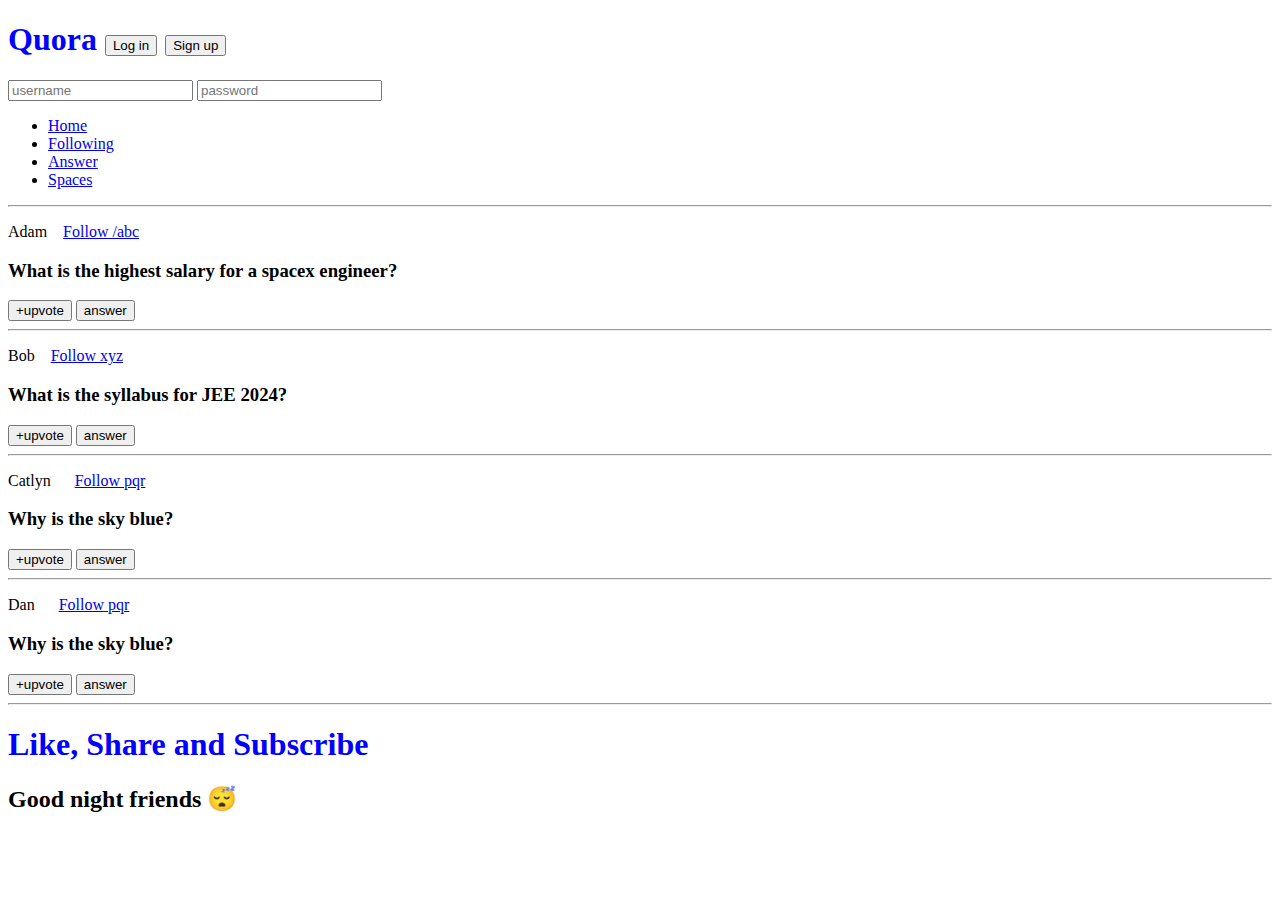
<file: index.html>
<!DOCTYPE html>
<html lang="en">
  <head>
    <meta charset="UTF-8" />
    <meta http-equiv="X-UA-Compatible" content="IE=edge" />
    <meta name="viewport" content="width=device-width, initial-scale=1.0" />
    <title>CSS Chapter2</title>
    <link rel="stylesheet" href="style.css">
  </head>
  <body>
    <header>
        <h1 id="myid">Quora 
            <button id="login">Log in</button>
            <button id="signup">Sign up</button>
        </h1>
        <div>
            <input type="text" placeholder="username">
            <input type="password" placeholder="password">
        </div>
        <nav>
            <ul>
                <li><a href="/home">Home</a></li>
                <li><a href="/following">Following</a></li>
                <li><a href="/answer">Answer</a></li>
                <li><a href="/spaces">Spaces</a></li>
            </ul>
        </nav>
        <hr>
    </header>
    <main>
        <p>
        Adam &nbsp;&nbsp;
        <a class="follow" href="/adam">Follow /abc</a></span>
        </p>
        <h3 id="myid" class="myclass">What is the highest salary for a spacex engineer?</h3>
        <span>
            <button class="a">+upvote</button>
            <button>answer</button>
        </span>
        <hr />

        <p>
        Bob &nbsp;&nbsp;
        <a class="follow" href="/bob">Follow xyz</a>
        </p>
        <h3 class="myclass">What is the syllabus for JEE 2024?</h3>
        <span>
            <button class="a">+upvote</button>
            <button>answer</button>
        </span>
        <hr />

        <p>
        Catlyn &nbsp;&nbsp;&nbsp;&nbsp;
        <a class="follow" href="/catlyn">Follow pqr</a>
        </p>
        <h3 class="myclass">Why is the sky blue?</h3>
        <span>
            <button class="a">+upvote</button>
            <button>answer</button>
        </span>
        <hr />

        <p>
            Dan &nbsp;&nbsp;&nbsp;&nbsp;
            <a class="follow" href="/dan">Follow pqr</a>
            </p>
            <h3 class="myclass">Why is the sky blue?</h3>
            <span>
                <button class="a">+upvote</button>
                <button>answer</button>
            </span>
            <hr />

    </main>
    <h1>Like, Share and Subscribe</h1>
    <h2>Good night friends 😴</h2>
  </body>
</html>
</file>
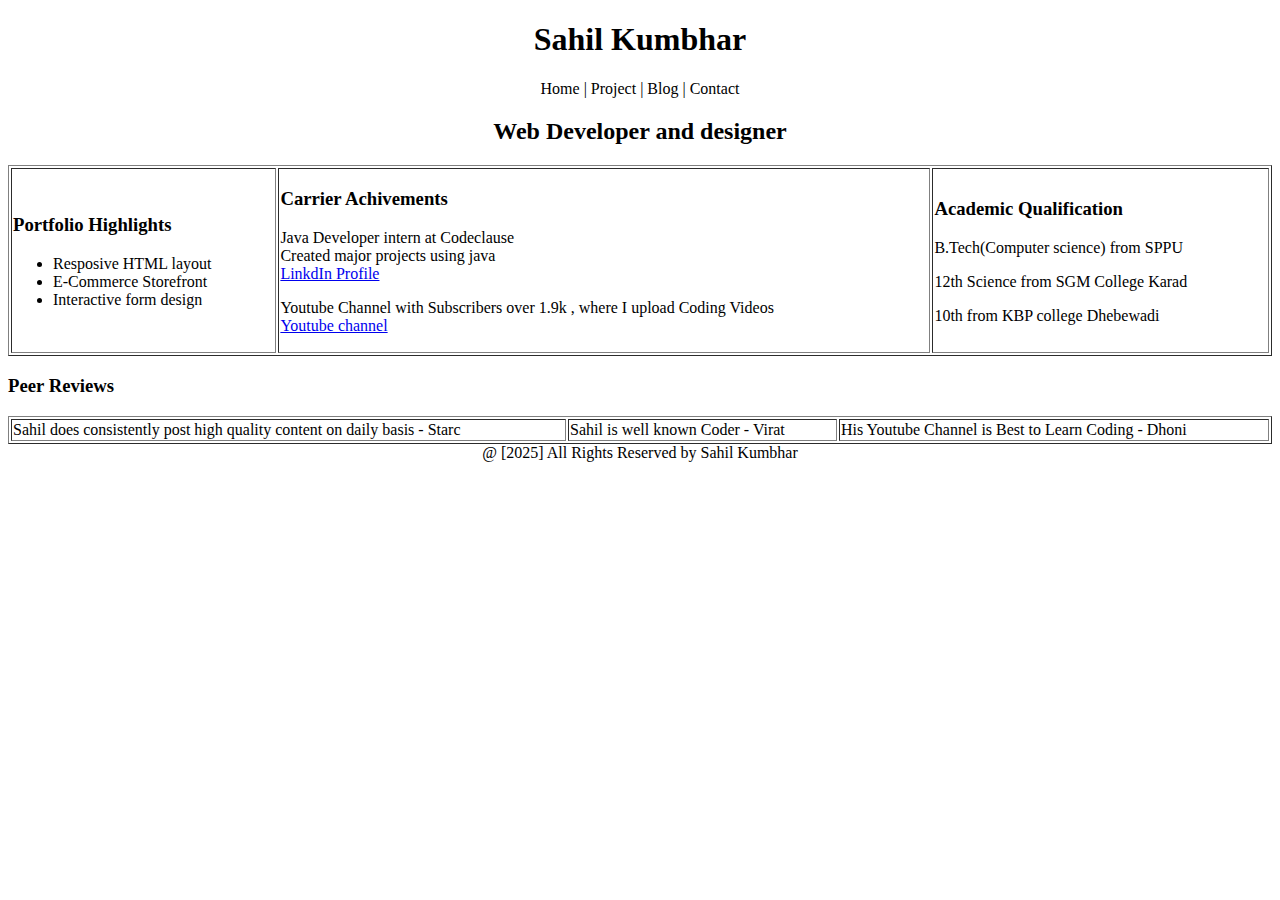
<file: Day3.html>
<!DOCTYPE html>
<html lang="en">
<head>
    <meta charset="UTF-8">
    <meta name="viewport" content="width=device-width, initial-scale=1.0">
    <title>Portfolio </title>
</head>
<body>
    <header>
        <h1 style ="text-align: center;">Sahil Kumbhar</h1>
        <p style="text-align: center;">Home | Project | Blog | Contact</p>

    </header>
    <h2 style="text-align: center;">Web Developer and designer </h2>
    <table border="1" width="100%">
        <tr>
            <td>
                <h3>Portfolio Highlights</h3>
                <ul>
                    <li>Resposive HTML layout</li>
                    <li>E-Commerce Storefront</li>
                    <li>Interactive form design</li>
                </ul>
            </td>
            <td>
                <h3>Carrier Achivements</h3>
                <p>Java Developer intern at Codeclause <br>Created major projects using java <br><a href="www.linkdin.com">LinkdIn Profile</a></p>
                <p>Youtube Channel with Subscribers over 1.9k , where I upload Coding Videos<br><a href="www.youtube.com/sahilkumbhar24">Youtube channel</a></p>
            </td>
            <td>
                <h3>Academic Qualification</h3>
                <p>B.Tech(Computer science) from SPPU</p>
                <p>12th Science from SGM College Karad</p>
                <p>10th from KBP college Dhebewadi</p>
            </td>
        </tr>
    </table>
    <h3>Peer Reviews</h3>
    <table border="1" width="100%">
        <tr>
            <td>
                Sahil does consistently post high quality content on daily basis - Starc
            </td>
           
            <td>
                Sahil is well known Coder - Virat
            </td>
           
            <td>
                His Youtube Channel is Best to Learn Coding - Dhoni
            </td>
        </tr>

    </table>
    <footer style="text-align: center;">
        @ [2025] All Rights Reserved by Sahil Kumbhar
    </footer>
    
</body>
</html>
</file>
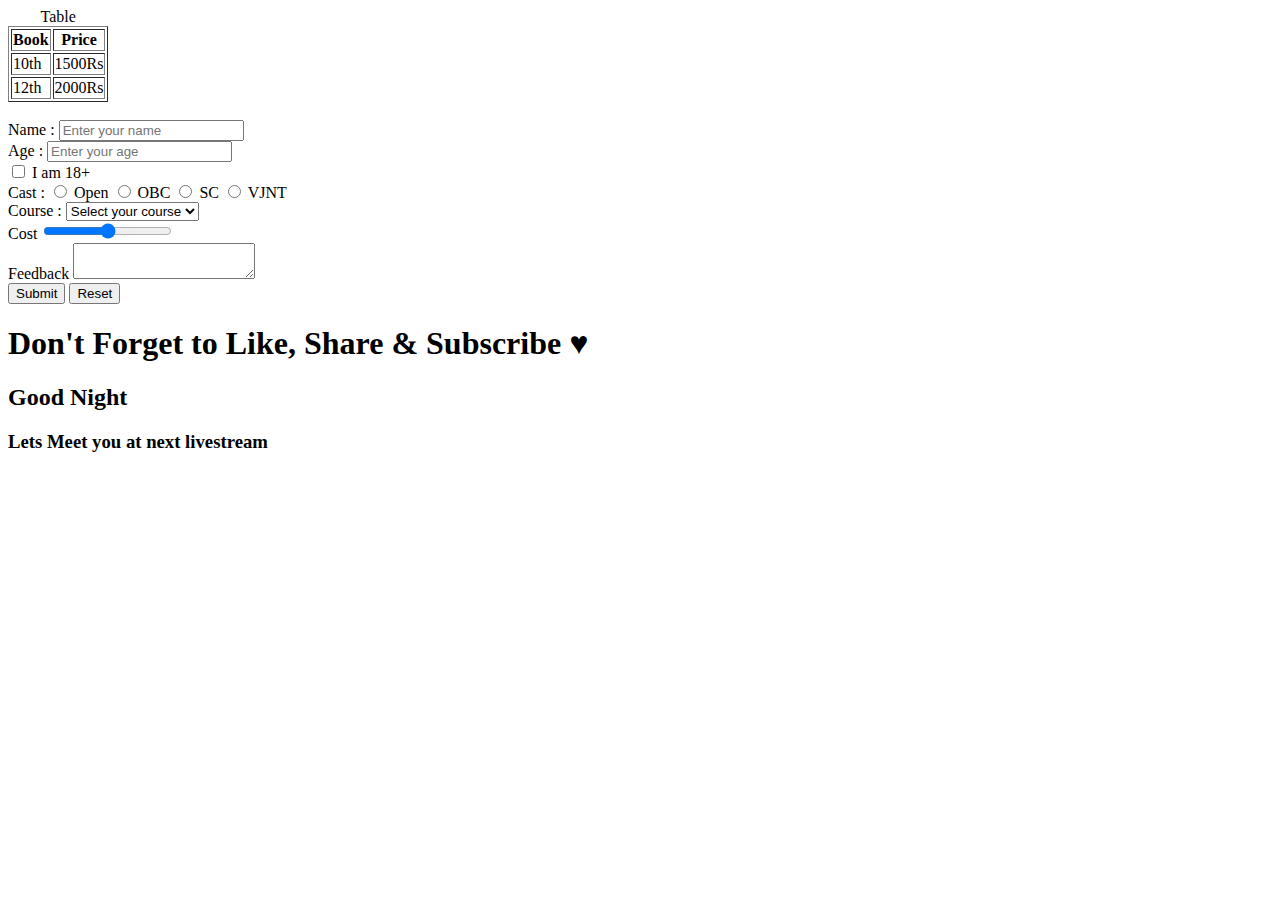
<file: Day4.html>
<!DOCTYPE html>
<html lang="en">
<head>
    <meta charset="UTF-8">
    <meta name="viewport" content="width=device-width, initial-scale=1.0">
    <title>Day 4 Live</title>
</head>
<body>
    <!-- Tables in HTML-->
    <table border="black">
        <caption>Table </caption>
        <thead>
            <tr>
                <th>Book</th>
                <th>Price</th>
            </tr>
        </thead>
        <tbody>
            <tr>
                <td>10th</td>
                <td>1500Rs</td>
            </tr>
            <tr>
                <td>12th</td>
                <td>2000Rs</td>
            </tr>
        </tbody>
    </table>
    <br>
    <!-- Now We see Forms in HTML -->
     <form action="">
        <div>
            <label for="name">Name :</label>
            <input type="text" id="name" placeholder="Enter your name ">
        </div>
        <div>
            <label for="age">Age :</label>
            <input type="number" id="age" placeholder="Enter your age">
        </div>
        <div>
            <input type="checkbox" name="age" id="age">
            <label for="age">I am 18+</label>
        </div>
        
        <div>
            Cast :
            <input type="radio" name="Cast" id="Open" value="open">
            <label for="open">Open</label>
            <input type="radio" name="Cast" id="obc" value="obc">
            <label for="obc">OBC</label>
            <input type="radio" name="Cast" id="sc" value="sc">
            <label for="sc">SC</label>
            <input type="radio" name="Cast" id="vjnt" value="vjnt">
            <label for="vjnt">VJNT</label>
        </div>
        <div>
            Course :
            <select name="course" id="course">
                <option >Select your course</option>
                <option value="CSE">CSE</option>
                <option value="AI">AI</option>
                <option value="ENTC">ENTC</option>
            </select>
        </div>
        <div>
             
            <label for="cost">Cost</label>
            <input type="range" min="0" max="100" name="cost" id="cost">
        </div>
        <!-- Feedback-->
        <label for="Feedback">Feedback</label>
        <textarea id="Feedback"></textarea>
        <br>
        <button>Submit</button>
        <button type="reset">Reset</button>
    

     </form>
     <h1>Don't Forget to Like, Share & Subscribe &hearts; </h1>
     <h2 >Good Night </h2>
     <h3>Lets Meet you at next livestream</h3>

</body>
</html>
</file>
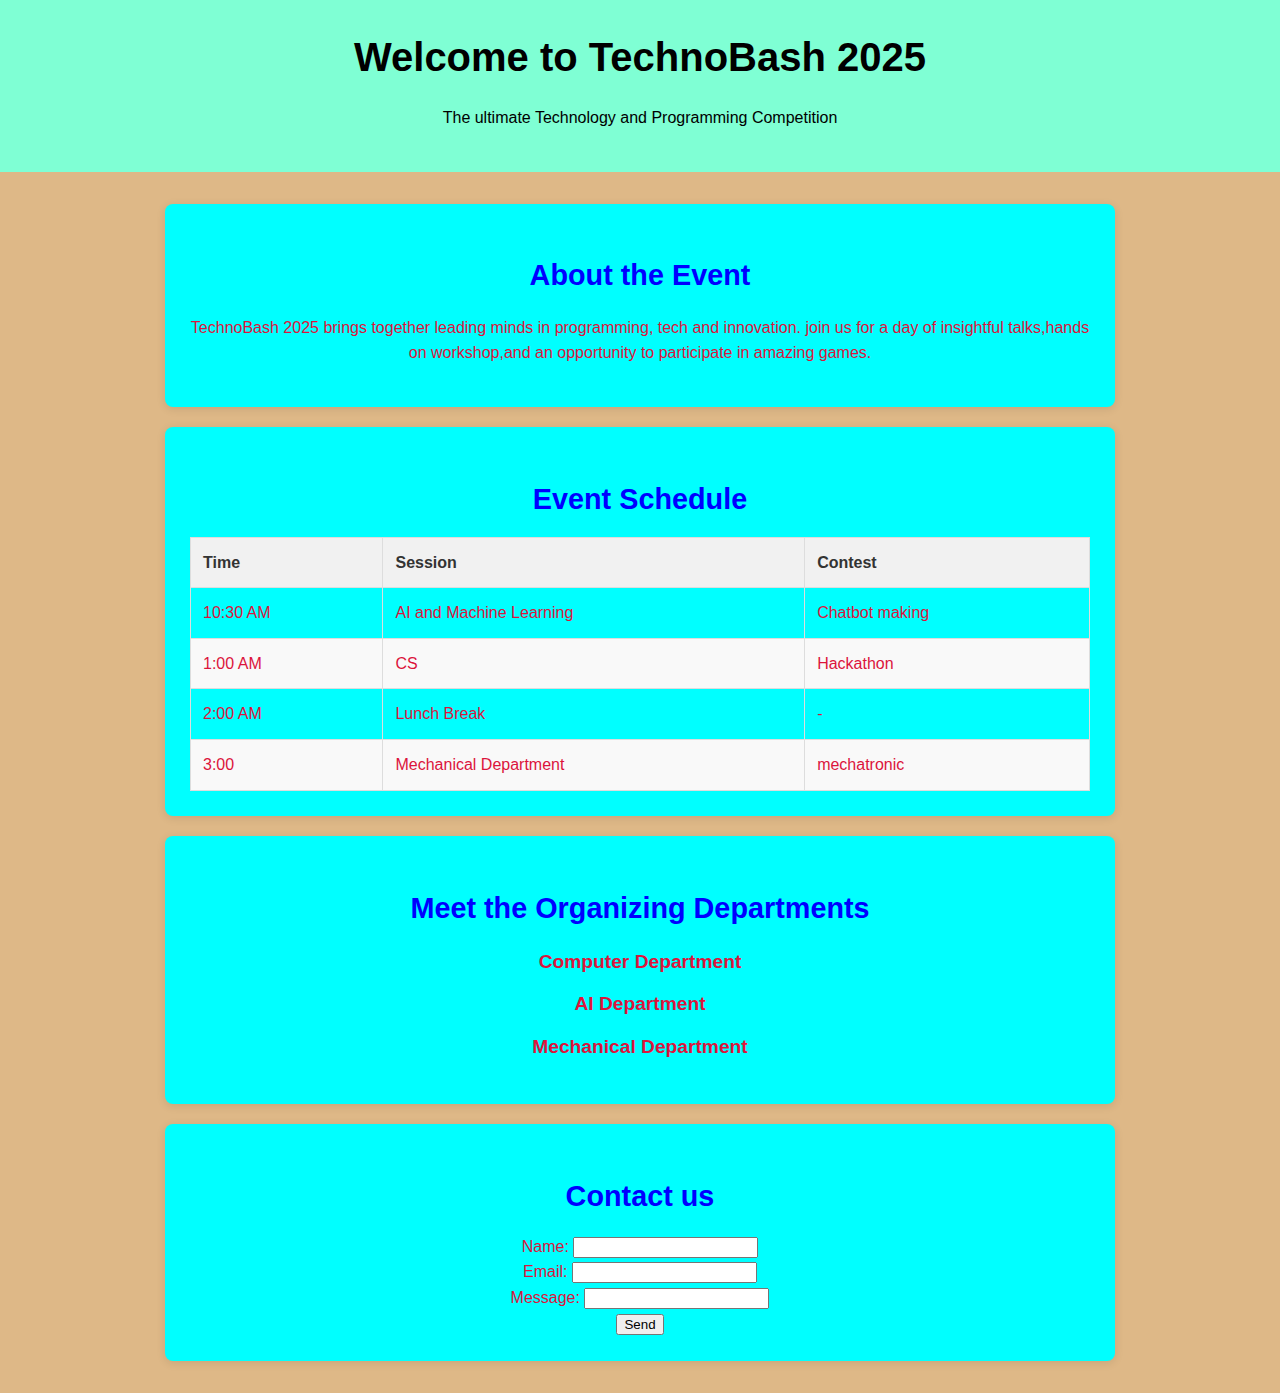
<file: Day7.html>
<!DOCTYPE html>
<html lang="en">
<head>
    <meta charset="UTF-8">
    <meta name="viewport" content="width=device-width, initial-scale=1.0">
    <title>Day 7 </title>
    <style>
        header{
            background-color: aquamarine;
            color: black;
            padding: 25px 0;
            text-align: center;
            box-shadow: 0 4px 6px rgba(0,0,0.1);
        }
        body{
            font-family: 'Segoe UI', Tahoma, Geneva, Verdana, sans-serif;
            line-height: 1.6;
            margin: 0;
            padding: 0;
            background-color: bisque;
            color: crimson;
        }
        header h1{
            margin: 0;
            font-size: 2.5rem;
        }
        nav{
            background-color: burlywood;
            text-align: center;
            padding: 12px 0;
        }
        nav a{
            color: #ffffff;
            text-decoration: none;
            margin: 0 20px;
            font-weight: 600;
            font-size: 1.1rem;
            letter-spacing: 0.5px;
        }
        nav a:hover{
            color: #ff6347;
            text-decoration: underline;
        }
        section {
            padding: 25px;
            margin: 20px auto;
            max-width: 900px;
            background-color: cyan;
            border-radius: 8px;
            box-shadow: 0 2px 10px rgba(0,0,0,0.1);
            transition: box-shadow 0.3 ease;

        }
        section :hover{
            box-shadow: 0 6px 18px rgba(0,0,0,0.15);
        }
        section h2{
            color: blue;
            font-size: 1.8rem;
            margin-bottom: 15px;
        }
        table{
            width: 100%;
            border-collapse: collapse;
            margin-top: 15px;
        }
        table th,table td{
            border: 1px solid #ddd;
            padding: 12px;
            text-align: left;

        }
        table th{
            background-color: #f1f1f1;
            font-weight: 600;
            color: #333;
        }
        table tr:nth-child(even){
            background-color: #f9f9f9;
        }
        ul{
            list-style: none;
            padding: 0;
        }
        ul li strong{
            color: crimson;
        }
        ul li{
            margin: 12px;
            font-size: 1.2rem;
        }
    </style>
</head>
<body>
    <!--Welcome to Day 7 of Full Stack Development Series-->
    <!-- Today We are Going TO make a Event Webpage-->
     <header>
        <h1>Welcome to TechnoBash 2025</h1>
        <p>The ultimate Technology and Programming Competition</p>
     </header>
     <nav>
        <section id="about">
            <h2>About the Event</h2>
            <p>TechnoBash 2025 brings together leading minds in programming,
                tech and innovation. join us for a day of insightful talks,hands on workshop,and an opportunity to participate in amazing games.
            </p>
        </section>
        <section id="schedule">
            <h2>Event Schedule</h2>
            <table>
                <thead>
                    <tr>
                        <th>Time </th>
                        <th>Session</th>
                        <th>Contest</th>
                    </tr>
                </thead>
                <tbody>
                    <tr>
                        <td>10:30 AM </td>
                        <td>AI and Machine Learning</td>
                        <td>Chatbot making</td>
                    </tr>
                    <tr>
                        <td>1:00 AM</td>
                        <td>CS</td>
                        <td>Hackathon</td>
                    </tr>
                    <tr>
                        <td>2:00 AM</td>
                        <td>Lunch Break</td>
                        <td>-</td>
                    </tr>
                    <tr>
                        <td>3:00</td>
                        <td>Mechanical Department</td>
                        <td>mechatronic</td>
                    </tr>
                </tbody>
            </table>
        </section>
        <section id="speakers">
            <h2>Meet the Organizing Departments</h2>
            <ul>
                <li><strong>Computer Department</strong></li>
                <li><strong>AI Department</strong></li>
                <li><strong>Mechanical Department</strong></li>
            </ul>
             
        </section>
        <section id="contact">
            <h2>Contact us</h2>
            <form>
                <label for="name">Name:</label>
                <input type="text" id="name" name="name">
                <br>
                <label for="email">Email:</label>
                <input type="email" id="email" name="email">
                <br>
                <label for="message">Message:</label>
                <input type="text" id="message" name="message" rows="4">
                <br>
                <button type="submit">Send</button>
            </form>
        </section>
     </nav>
    
</body>
</html>


<!-- THANK YOU FOR WATCHING THIS LIVESTREAM-->
<!-- Dont forget to Like,Share and Subscribe-->
 <!-- Good Night 😴-->
</file>
<file: style.css>
/*Welcome to day 9 of Full stack development series*/
/*today we are going to learn some CSS selectors*/
/*
here we have already created a html document lets style the document*/

/*1)Universal Selector - Which is used to apply style to whole document 
Which is denoted as '*'.    */

/*
*{
    color: brown;
    background-color: aqua;
}
*/

/*2)Element selector - Select all the element of same type*/
/*
h3{
    color: blueviolet;
    font-size: medium;
}
*/

/*3)ID Selector - which styles particular element*/
/*
#myid{
    color: crimson;
    background-color: aqua;
}
*/

/*4)Class selector - Selects an element based on their class attribute*/
/*
.myclass{
    color: darkgreen;
    font-family: 'Times New Roman', Times, serif;
    background-color: cyan;
}
*/

/*Descent Selector - selects what you want to style*/
/*
p a{
    color: brown;
    background-color: yellow;
}
span button{
    color: white;
    background-color:blueviolet;
}
*/

/*Adjacent Sibling Combinator - style the element immediately after the called element*/
/*
p + h3{
    color: darkred;
    font-family: Georgia, 'Times New Roman', Times, serif;
}
*/

/*Child Combinator - Can style the only level one child*/
/*
div>input{
    color: green;
}
*/

/*Attribute selector - Selects elements based on the presence or value of a given attribute*/
/*
input[type="text"]{
    color: blue;
}
input[type="password"]{
    color: green;
}
*/

/*Pseudo Class - A keyword added to a selector that specifies a special state of the selected elements*/
/* for butten effect
button:hover{
    color: white;
    background-color: brown;
}

/* for after click
button:active{
    background-color: yellow;
}
*/


/*Pseudo elements - a keyword added to selector that lets you style a specific part of the selected elements*/
/*
h1::first-letter{
    color: brown;
}
h3::first-letter{
    color: blue;
}
h1::first-line{
    background-color: yellow;
}
*/

/*!important - Used to show the most specific thing in document*/

h1{
    color: brown ;
}
h1{
    color: blue !important;
}
h1{
    color: aqua;
    
}

/* Thank you for joining this live stream 
Don't forget to Like, share and Subscribe to my channel*/
</file>
